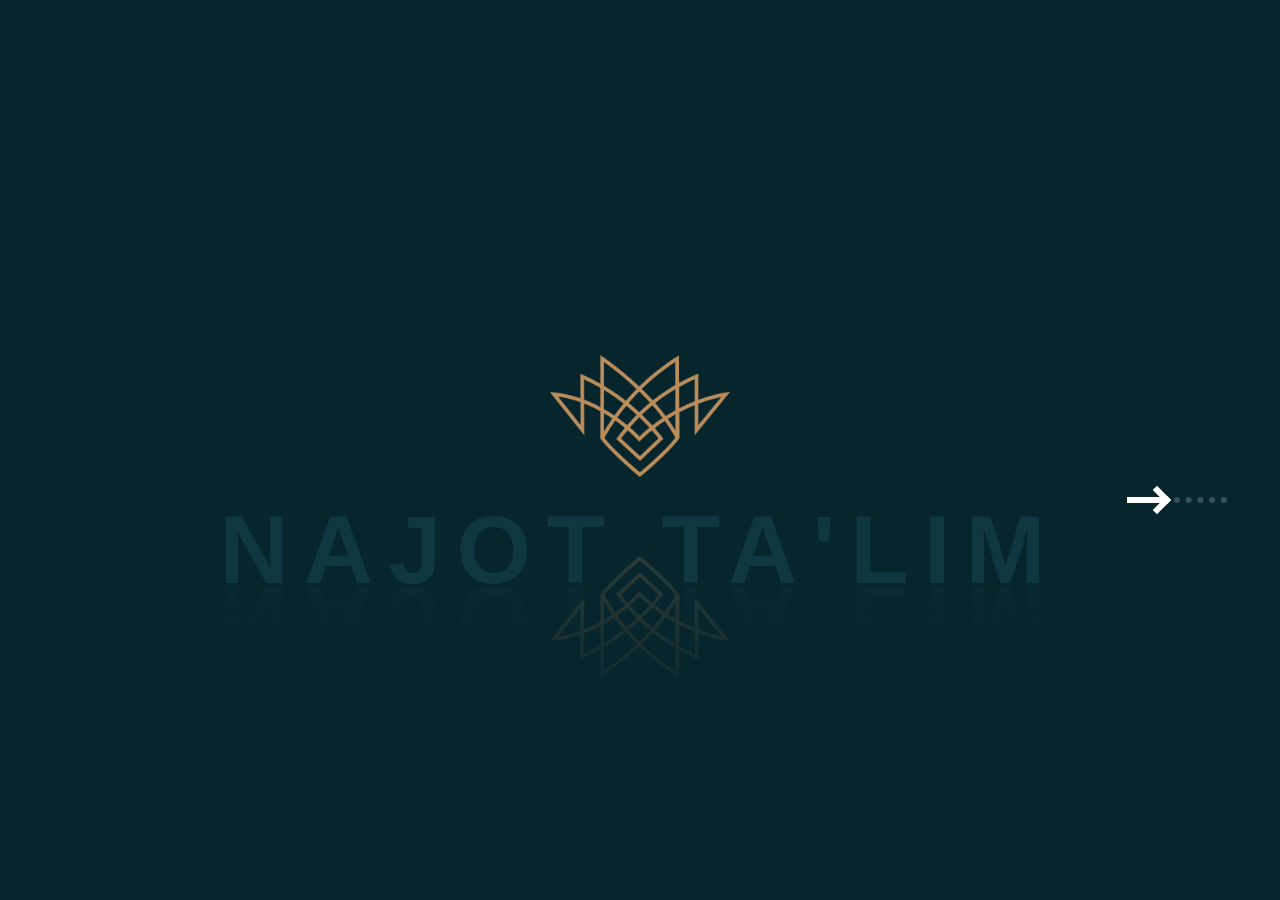
<file: index.html>
<!DOCTYPE html>
<html lang="en">
  <head>
    <meta charset="UTF-8" />
    <meta name="viewport" content="width=device-width, initial-scale=1.0" />
    <title>animation</title>
    <link rel="stylesheet" href="./css/styles.css" />
  </head>
  <body>
    <img class="shaddow" src="./img/logo-najot.ico" alt="" />
    <h2 contenteditable="true">najot ta'lim</h2>
    <a class="next" href="./clock.html">
      <div class="center">
        <div class="arrow"></div>
      </div>
    </a>
  </body>
</html>
</file>
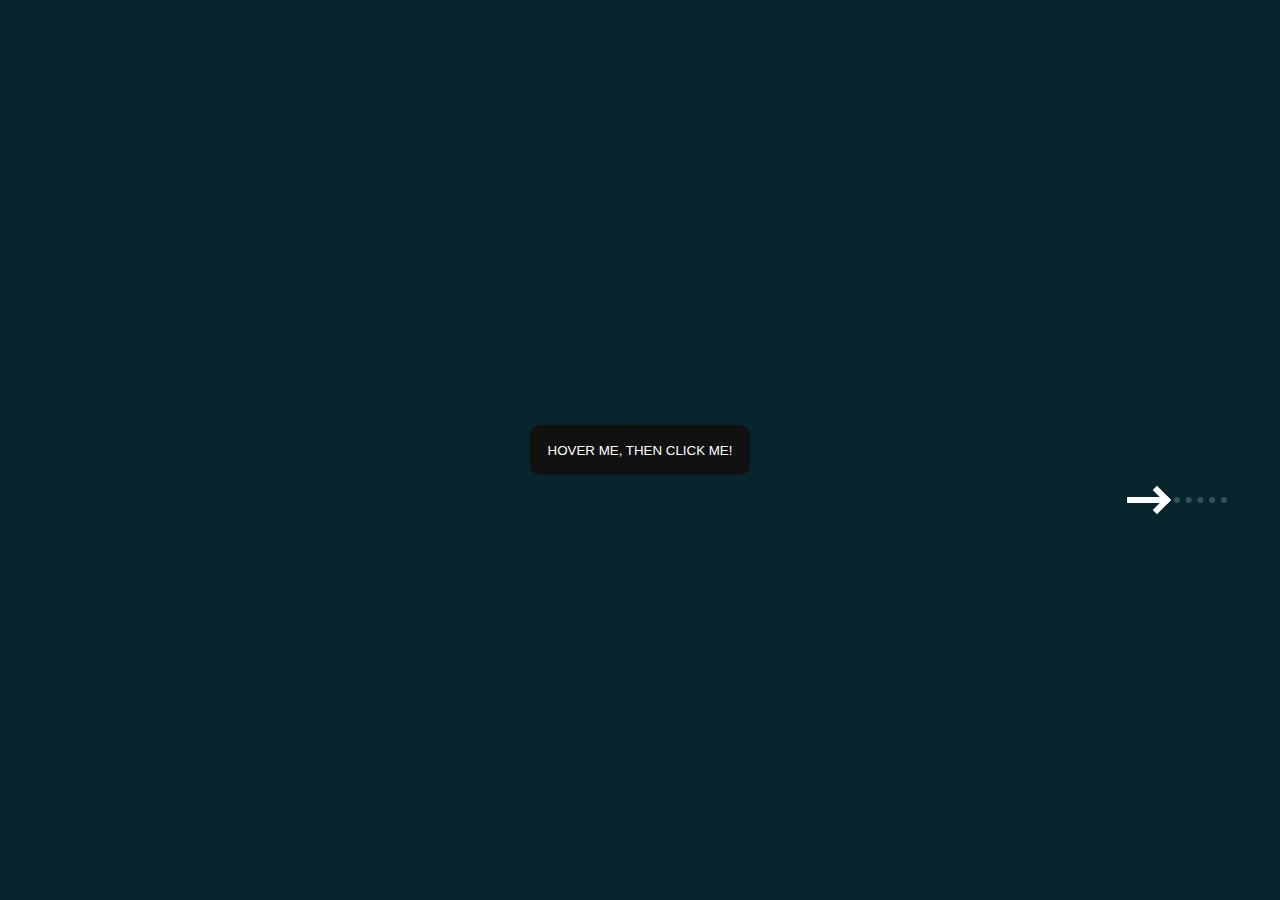
<file: button.html>
<!DOCTYPE html>
<html lang="en">
  <head>
    <meta charset="UTF-8" />
    <meta name="viewport" content="width=device-width, initial-scale=1.0" />
    <title>Advanced Animated Button</title>
    <link rel="stylesheet" href="./css/styles.css" />
    <style>
      .glow-on-hover {
        width: 220px;
        height: 50px;
        border: none;
        outline: none;
        color: #fff;
        background: #111;
        cursor: pointer;
        position: relative;
        z-index: 0;
        border-radius: 10px;
      }

      .glow-on-hover:before {
        content: "";
        background: linear-gradient(
          45deg,
          #ff0000,
          #ff7300,
          #fffb00,
          #48ff00,
          #00ffd5,
          #002bff,
          #7a00ff,
          #ff00c8,
          #ff0000
        );
        position: absolute;
        top: -2px;
        left: -2px;
        background-size: 400%;
        z-index: -1;
        filter: blur(5px);
        width: calc(100% + 4px);
        height: calc(100% + 4px);
        animation: glowing 20s linear infinite;
        opacity: 0;
        transition: opacity 0.3s ease-in-out;
        border-radius: 10px;
      }

      .glow-on-hover:active {
        color: #000;
      }

      .glow-on-hover:active:after {
        background: transparent;
      }

      .glow-on-hover:hover:before {
        opacity: 1;
      }

      .glow-on-hover:after {
        z-index: -1;
        content: "";
        position: absolute;
        width: 100%;
        height: 100%;
        background: #111;
        left: 0;
        top: 0;
        border-radius: 10px;
      }

      @keyframes glowing {
        0% {
          background-position: 0 0;
        }
        50% {
          background-position: 400% 0;
        }
        100% {
          background-position: 0 0;
        }
      }
    </style>
  </head>
  <body>
    <button class="glow-on-hover" type="button">
      HOVER ME, THEN CLICK ME!
    </button>
    <a class="next" href="./nav.html">
      <div class="center">
        <div class="arrow"></div>
      </div>
    </a>
  </body>
</html>
</file>
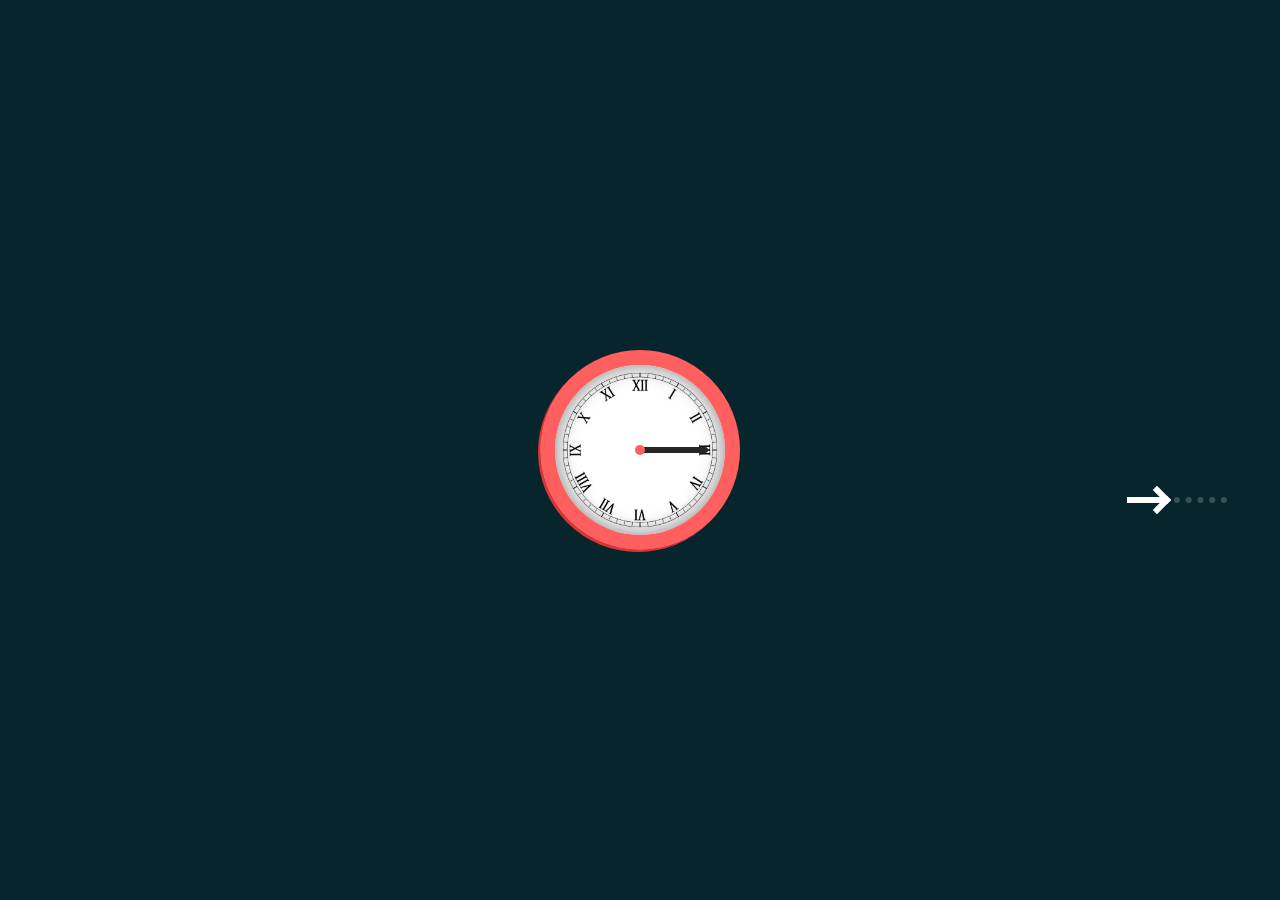
<file: clock.html>
<!DOCTYPE html>
<html lang="en">
  <head>
    <meta charset="UTF-8" />
    <meta name="viewport" content="width=device-width, initial-scale=1.0" />
    <title>clock</title>
    <link rel="stylesheet" href="./css/styles.css" />
    <style>
      .clock {
        position: relative;
        width: 200px;
        height: 200px;
        border: 15px solid #ff5f5f;
        border-radius: 50%;
        background: url(./img/clock-bg.jpeg);
        background-size: cover;
        box-shadow: -2px 2px 0 #e23232, inset 0 0 20px rgba(0, 0, 0, 0.5);
      }
      .clock::before {
        content: "";
        position: absolute;
        top: calc(50% - 3px);
        left: 50%;
        width: 40%;
        height: 6px;
        background: #262626;
        border-radius: 3px;
        animation: clock 10s linear infinite;
        transform-origin: left;
      }
      .clock::after {
        content: "";
        position: absolute;
        top: calc(50% - 3px);
        left: 50%;
        width: 30%;
        height: 6px;
        background: #262626;
        border-radius: 3px;
        animation: clock 48s linear infinite;
        transform-origin: left;
      }
      @keyframes clock {
        0% {
          transform: rotate(-90);
        }
        100% {
          transform: rotate(270deg);
        }
      }
      span {
        position: absolute;
        top: calc(50% - 5px);
        left: calc(50% - 5px);
        width: 10px;
        height: 10px;
        background: #ff5f5f;
        z-index: 1;
        border-radius: 50%;
      }
      .arrow::before {
        left: -7px;
      }
    </style>
  </head>
  <body>
    <div class="clock"><span></span></div>
    <a class="next" href="./loader.html">
      <div class="center">
        <div class="arrow"></div>
      </div>
    </a>
  </body>
</html>
</file>
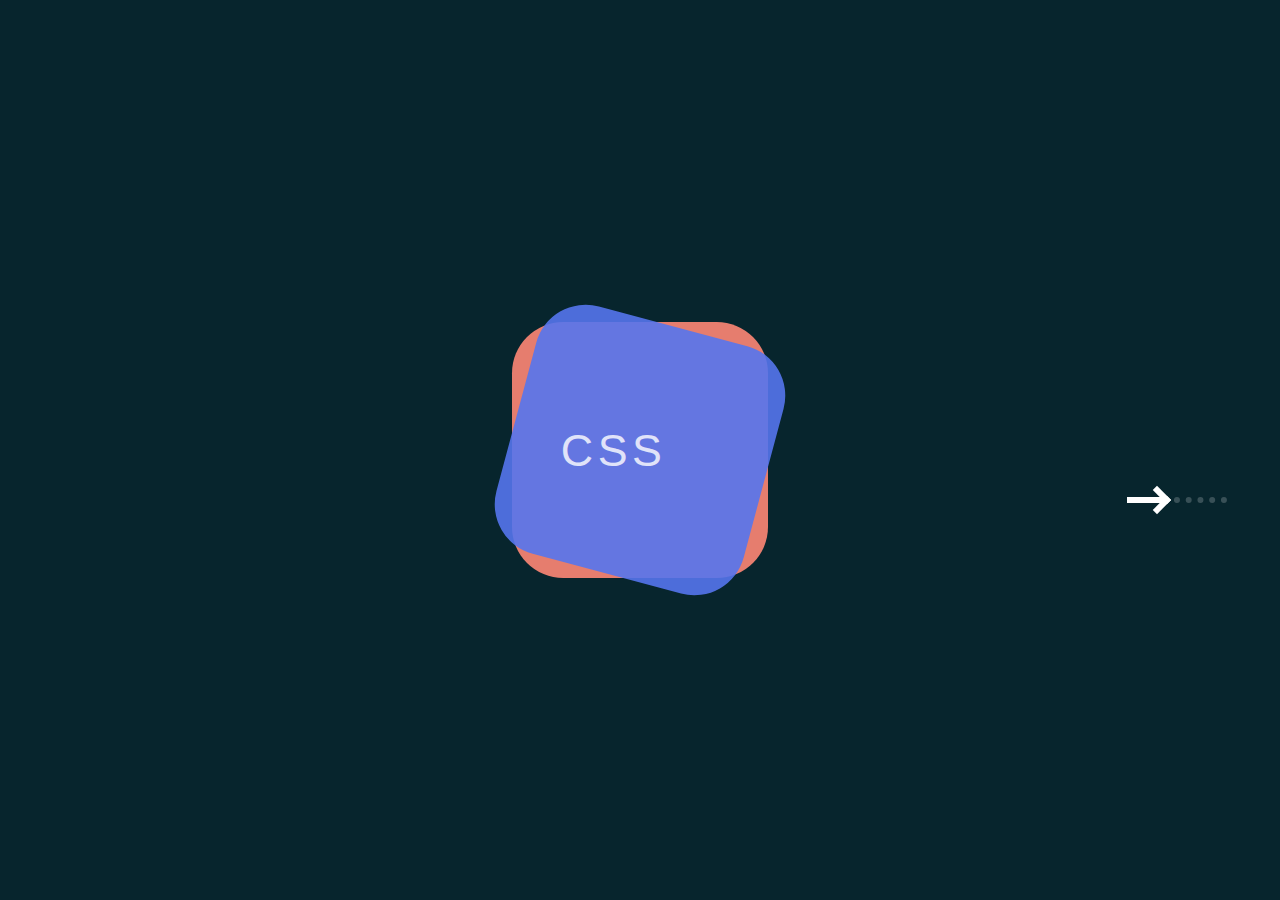
<file: css.html>
<!DOCTYPE html>
<html lang="en">
  <head>
    <meta charset="UTF-8" />
    <meta name="viewport" content="width=device-width, initial-scale=1.0" />
    <title>CSS</title>
    <link rel="stylesheet" href="./css/styles.css" />
    <style>
      .square1 {
        background-color: #ff8776;
        height: 20vw;
        width: 20vw;
        border-radius: 20%;
        position: absolute;
        top: 50vh;
        left: 50vw;
        transform: translate(-50%, -50%);
        animation: counterClockwise 3s infinite;
        opacity: 0.9;
      }

      .square2 {
        background-color: #5576ed;
        height: 20vw;
        width: 20vw;
        border-radius: 20%;
        position: absolute;
        top: 50vh;
        left: 50vw;
        transform: translate(-50%, -50%) rotate(15deg);
        animation: clockwise 4s infinite;
        opacity: 0.9;
      }

      @keyframes counterClockwise {
        50% {
          transform: translate(-50%, -50%) rotate(180deg);
        }
      }

      @keyframes clockwise {
        30% {
          transform: translate(-50%, -50%) rotate(180deg);
        }

        70% {
          transform: translate(-50%, -50%) rotate(270deg);
        }
      }

      .letter {
        color: white;
        font-size: 3.5vw;
        letter-spacing: 0.1em;
        position: absolute;
        top: 50vh;
        left: 50vw;
        transform: translate(-75%, -50%);
        opacity: 0.8;
      }
    </style>
  </head>
  <body>
    <div class="square1"></div>
    <div class="square2"></div>
    <div class="letter">CSS</div>
    <a class="next" href="./home-button.html">
      <div class="center">
        <div class="arrow"></div>
      </div>
    </a>
  </body>
</html>
</file>
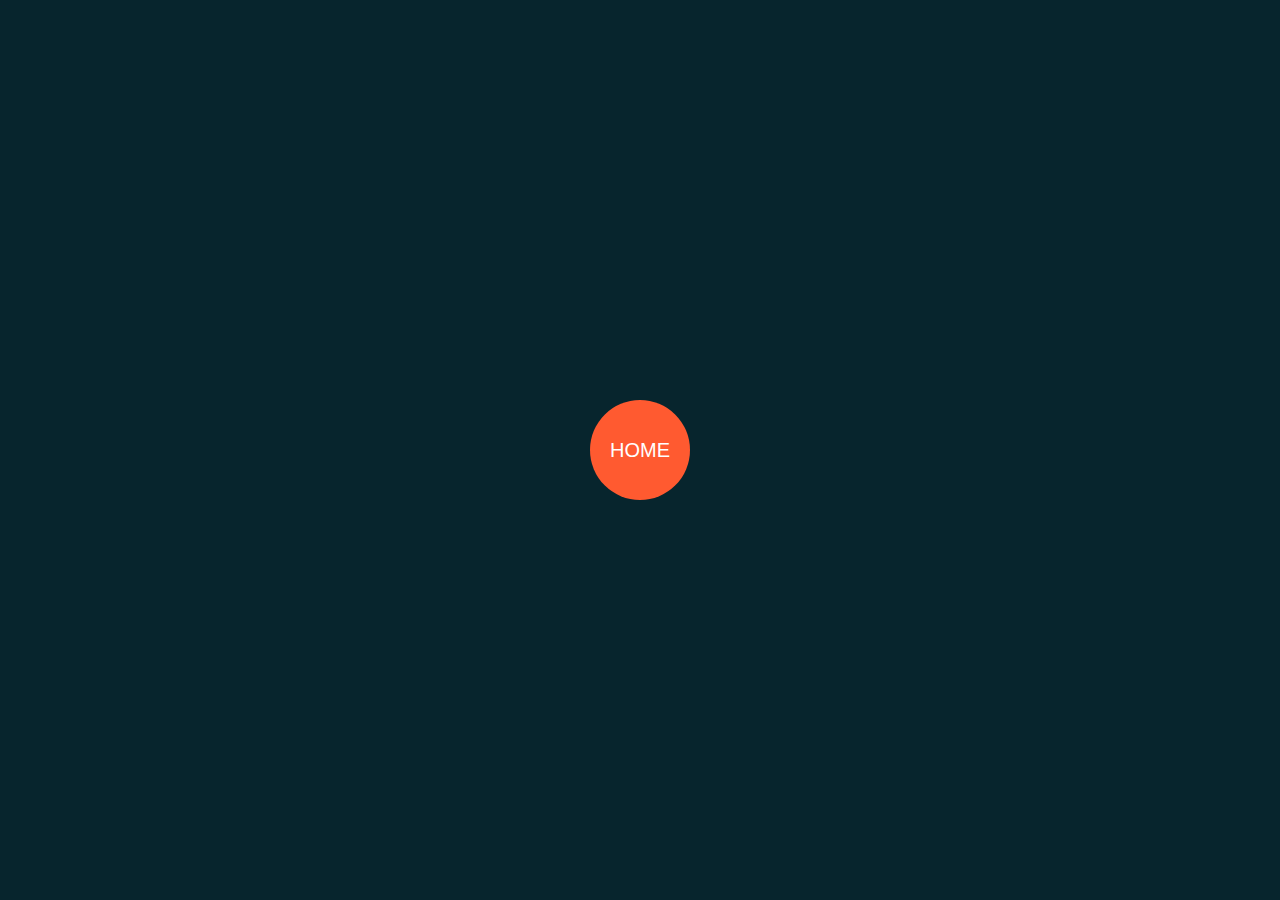
<file: home-button.html>
<!DOCTYPE html>
<html lang="en">
  <head>
    <meta charset="UTF-8" />
    <meta name="viewport" content="width=device-width, initial-scale=1.0" />
    <title>home</title>
    <link rel="stylesheet" href="./css/styles.css" />
    <style>
      .pulse {
        width: 100px;
        height: 100px;
        background: #ff5a30;
        border-radius: 50%;
        color: #fff;
        font-size: 20px;
        text-align: center;
        line-height: 100px;
        font-family: Verdana, Geneva, Tahoma, sans-serif;
        text-transform: uppercase;
        animation: home 3s linear infinite;
      }
      @keyframes home {
        0% {
          box-shadow: 0 0 0 0 rgba(255, 90, 48, 0.7),
            0 0 0 0 rgba(255, 90, 48, 0.7);
        }
        40% {
          box-shadow: 0 0 0 50px rgba(255, 90, 48, 0),
            0 0 0 0 rgba(255, 90, 48, 0.7);
        }
        80% {
          box-shadow: 0 0 0 50px rgba(255, 90, 48, 0),
            0 0 0 30px rgba(255, 90, 48, 0);
        }
        100% {
          box-shadow: 0 0 0 0 rgba(255, 90, 48, 0),
            0 0 0 30px rgba(255, 90, 48, 0);
        }
      }
    </style>
  </head>
  <body>
    <a style="text-decoration: none" href="./index.html">
      <div class="pulse">home</div>
    </a>
  </body>
</html>
</file>
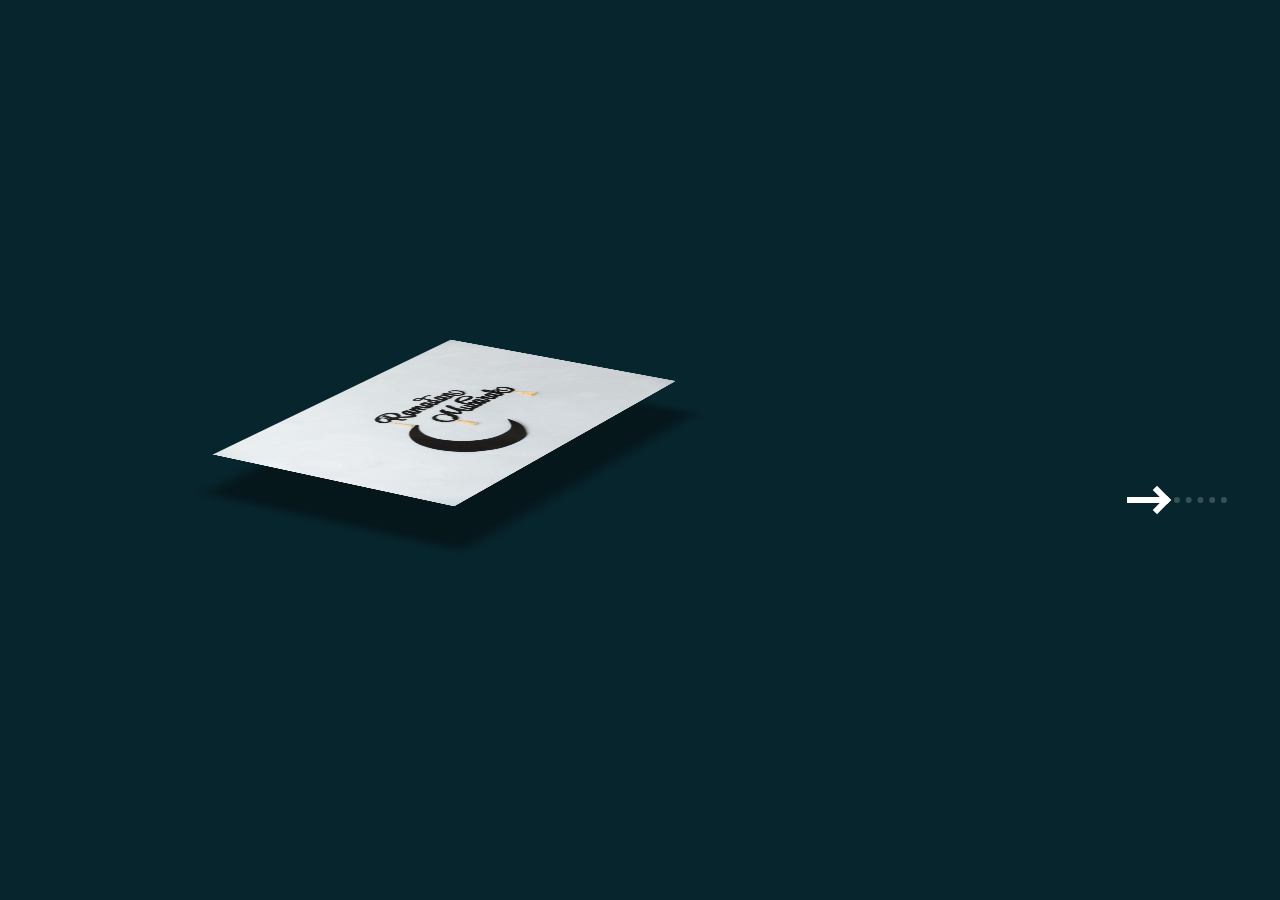
<file: img.html>
<!DOCTYPE html>
<html lang="en">
  <head>
    <meta charset="UTF-8" />
    <meta name="viewport" content="width=device-width, initial-scale=1.0" />
    <title>Image</title>
    <link rel="stylesheet" href="./css/styles.css" />
    <style>
      .image {
        perspective: 3000px;
        width: 50%;
        position: absolute;
        left: 50%;
        top: 50%;
        transform: translate(-50%, -50%);
        transform-style: preserve-3d;
      }
      .image img {
        transform: rotateX(70deg) rotateZ(-60deg) translate3d(-120px, 0px, 70px);
        box-shadow: -80px 60px 15px 5px rgba(0, 0, 0, 0.4);
        transition: all 0.4s;
        transform-style: preserve-3d;
      }
      .image:hover img {
        transform: rotateX(0deg) rotateZ(0deg) translate3d(0px, 0px, 0px);
        box-shadow: 0px 0px 0px 0px rgba(0, 0, 0, 0);
      }
    </style>
  </head>
  <body>
    <div class="container">
      <div class="image">
        <img src="./img/ramadan.jpeg" class="img" alt="" width="400" />
      </div>
    </div>
    <a class="next" href="./css.html">
      <div class="center">
        <div class="arrow"></div>
      </div>
    </a>
  </body>
</html>
</file>
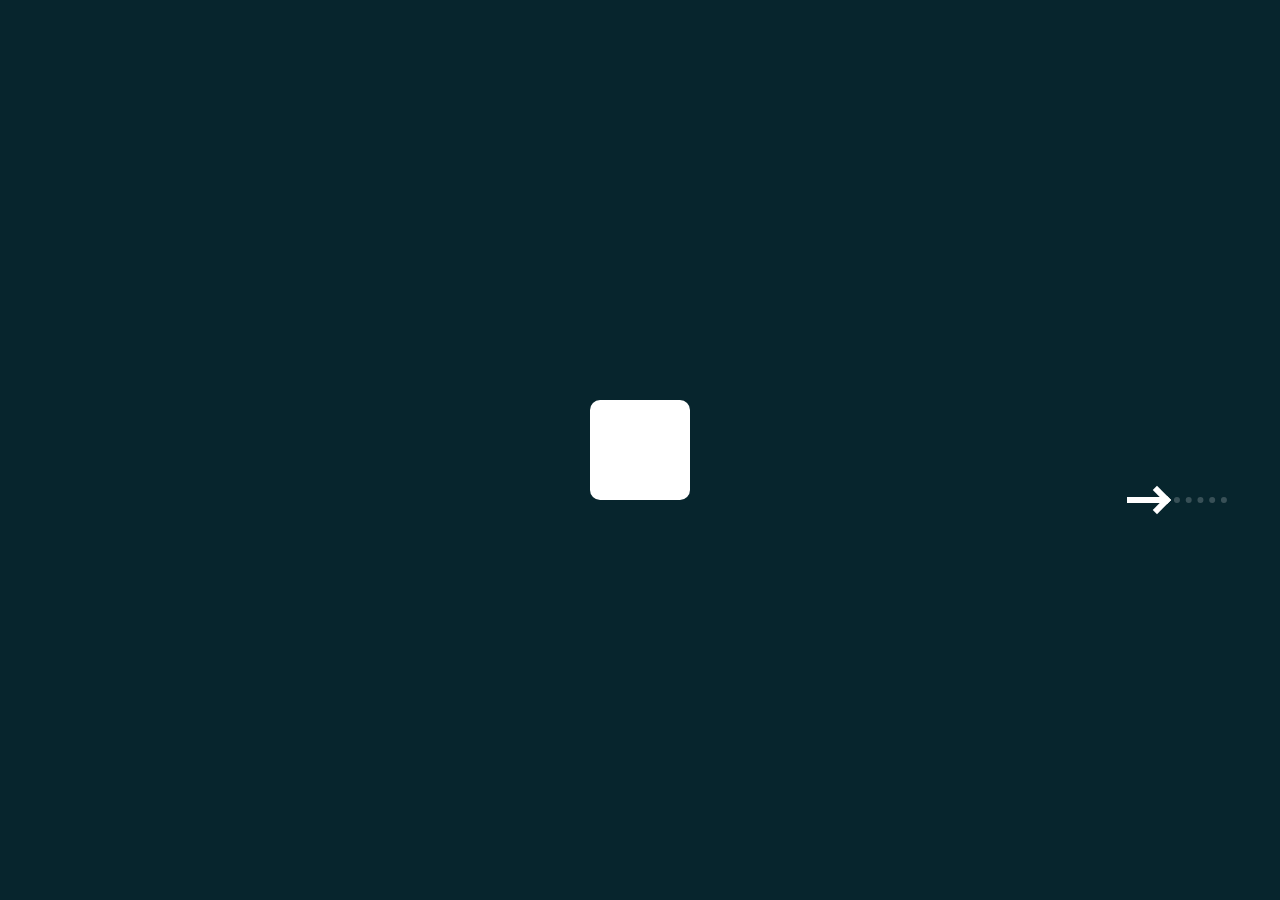
<file: loader.html>
<!DOCTYPE html>
<html lang="en">
  <head>
    <meta charset="UTF-8" />
    <meta name="viewport" content="width=device-width, initial-scale=1.0" />
    <title>Loader</title>
    <link rel="stylesheet" href="./css/styles.css" />
    <style>
      .loader {
        width: 100px;
        height: 100px;
        background: #fff;
        border-radius: 10px;
        animation: fold 2s linear infinite;
      }
      @keyframes fold {
        0% {
          transform: perspective(200px) rotateX(0deg) rotateY(0deg);
        }
        50% {
          transform: perspective(200px) rotateX(-180deg) rotateY(0deg);
        }
        100% {
          transform: perspective(200px) rotateX(-180deg) rotateY(-180deg);
        }
      }
    </style>
  </head>
  <body>
    <div class="loader"></div>
    <a class="next" href="./loading.html">
      <div class="center">
        <div class="arrow"></div>
      </div>
    </a>
  </body>
</html>
</file>
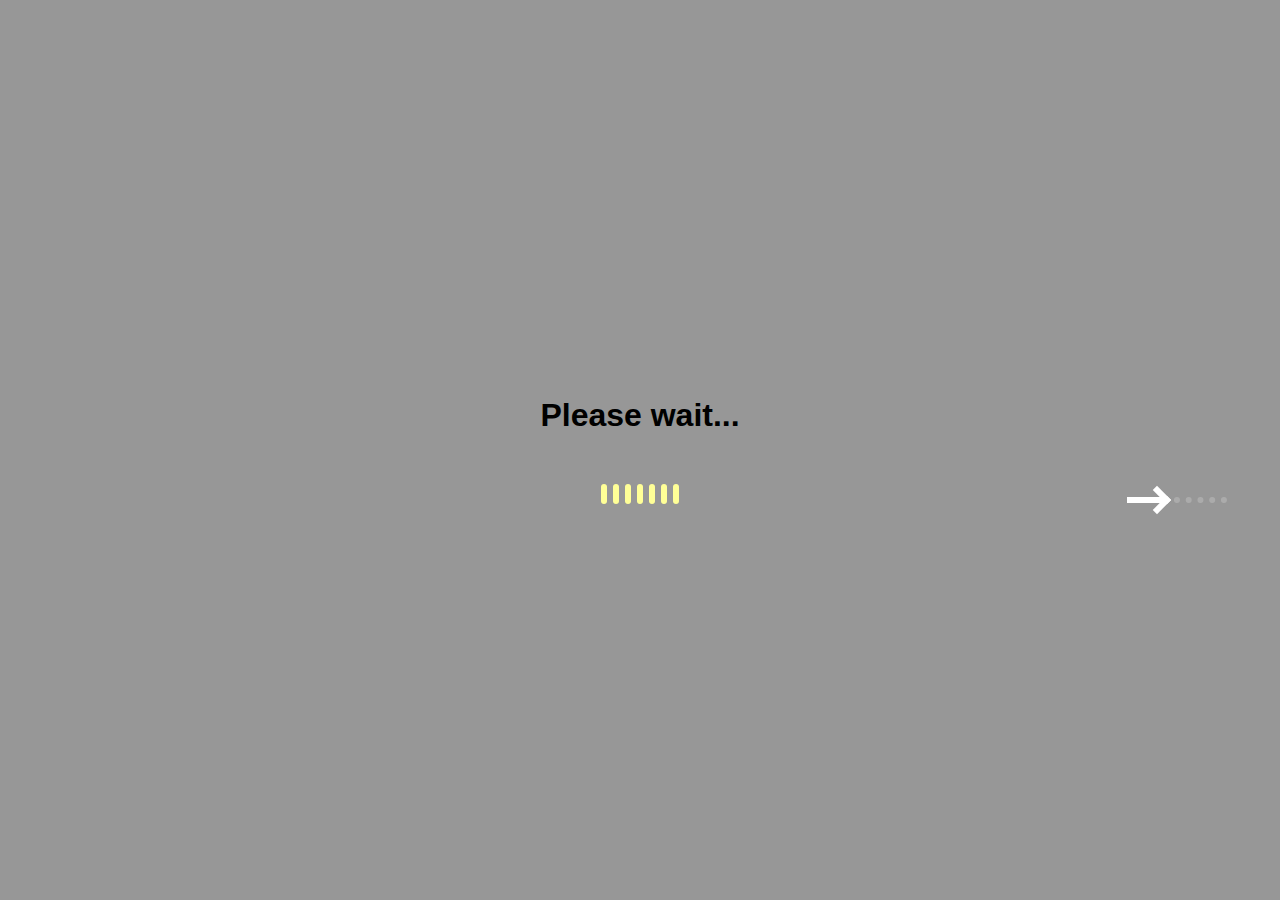
<file: loading.html>
<!DOCTYPE html>
<html lang="en">
  <head>
    <meta charset="UTF-8" />
    <meta name="viewport" content="width=device-width, initial-scale=1.0" />
    <title>Loading</title>
    <link rel="stylesheet" href="./css/styles.css" />
    <style>
      body {
        background: #979797;
      }
      ul {
        display: flex;
      }
      ul li {
        border-radius: 5px;
        list-style: none;
        width: 6px;
        height: 20px;
        background: #ffff97;
        margin: 0 3px;
        animation: loading 0.7s infinite alternate;
      }
      @keyframes loading {
        0% {
          transform: scaleY(1);
        }
        25% {
          transform: scaleY(1);
        }
        50% {
          transform: scaleY(1);
        }
        75% {
          transform: scaleY(1);
        }
        100% {
          transform: scaleY(3);
        }
      }
      ul li:nth-child(1) {
        animation-delay: 0.1s;
      }
      ul li:nth-child(2) {
        animation-delay: 0.2s;
      }
      ul li:nth-child(3) {
        animation-delay: 0.3s;
      }
      ul li:nth-child(4) {
        animation-delay: 0.4s;
      }
      ul li:nth-child(5) {
        animation-delay: 0.5s;
      }
      ul li:nth-child(6) {
        animation-delay: 0.6s;
      }
      ul li:nth-child(7) {
        animation-delay: 0.7s;
      }
    </style>
  </head>
  <body>
    <h1 style="margin-bottom: 50px">Please wait...</h1>
    <ul>
      <li></li>
      <li></li>
      <li></li>
      <li></li>
      <li></li>
      <li></li>
      <li></li>
    </ul>
    <a class="next" href="./spinner.html">
      <div class="center">
        <div class="arrow"></div>
      </div>
    </a>
  </body>
</html>
</file>
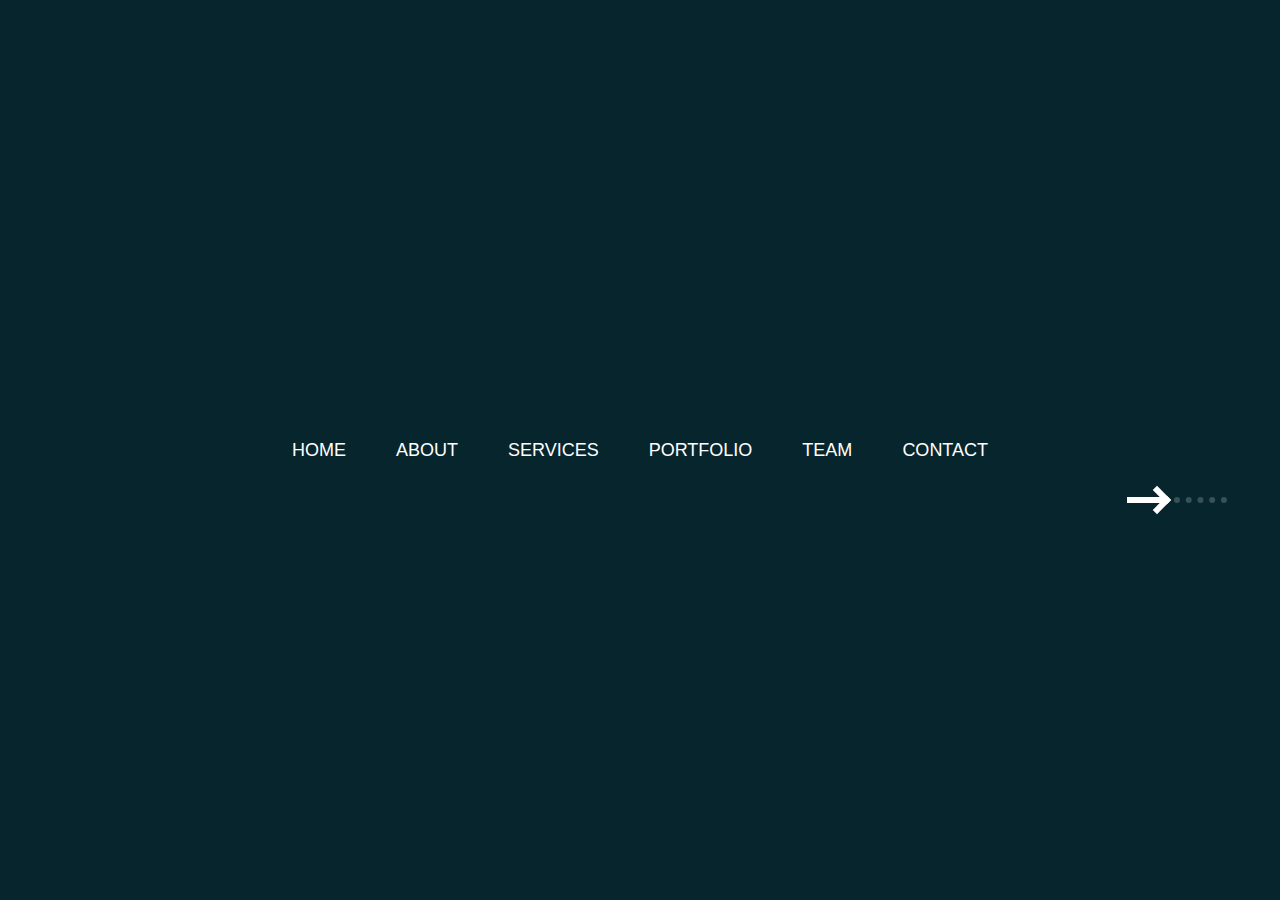
<file: nav.html>
<!DOCTYPE html>
<html lang="en">
  <head>
    <meta charset="UTF-8" />
    <meta name="viewport" content="width=device-width, initial-scale=1.0" />
    <title>nav</title>
    <link rel="stylesheet" href="./css/styles.css" />
    <style>
      ul {
        margin: 0;
        padding: 0;
        display: flex;
      }

      ul li {
        list-style: none;
        margin: 0 20px;
        transition: 0.5s;
      }

      ul li a {
        display: block;
        position: relative;
        text-decoration: none;
        padding: 5px;
        font-size: 18px;
        font-family: sans-serif;
        color: #fff;
        text-transform: uppercase;
        transition: 0.5s;
      }

      ul:hover li a {
        transform: scale(1.5);
        opacity: 0.2;
        filter: blur(5px);
      }

      ul li a:hover {
        transform: scale(2);
        opacity: 1;
        filter: blur(0);
        text-decoration: none;
        color: #fff;
      }

      ul li a:before {
        content: "";
        position: absolute;
        top: 0;
        left: 0;
        width: 100%;
        height: 100%;
        background: #979797;
        transition: 0.5s;
        transform-origin: right;
        transform: scaleX(0);
        z-index: -1;
      }

      ul li a:hover:before {
        transition: transform 0.5s;
        transform-origin: left;
        transform: scaleX(1);
      }
    </style>
  </head>
  <body>
    <ul>
      <li><a href="#">Home</a></li>
      <li><a href="#">About</a></li>
      <li><a href="#">Services</a></li>
      <li><a href="#">Portfolio</a></li>
      <li><a href="#">Team</a></li>
      <li><a href="#">Contact</a></li>
    </ul>
    <a class="next" href="./img.html">
      <div class="center">
        <div class="arrow"></div>
      </div>
    </a>
  </body>
</html>
</file>
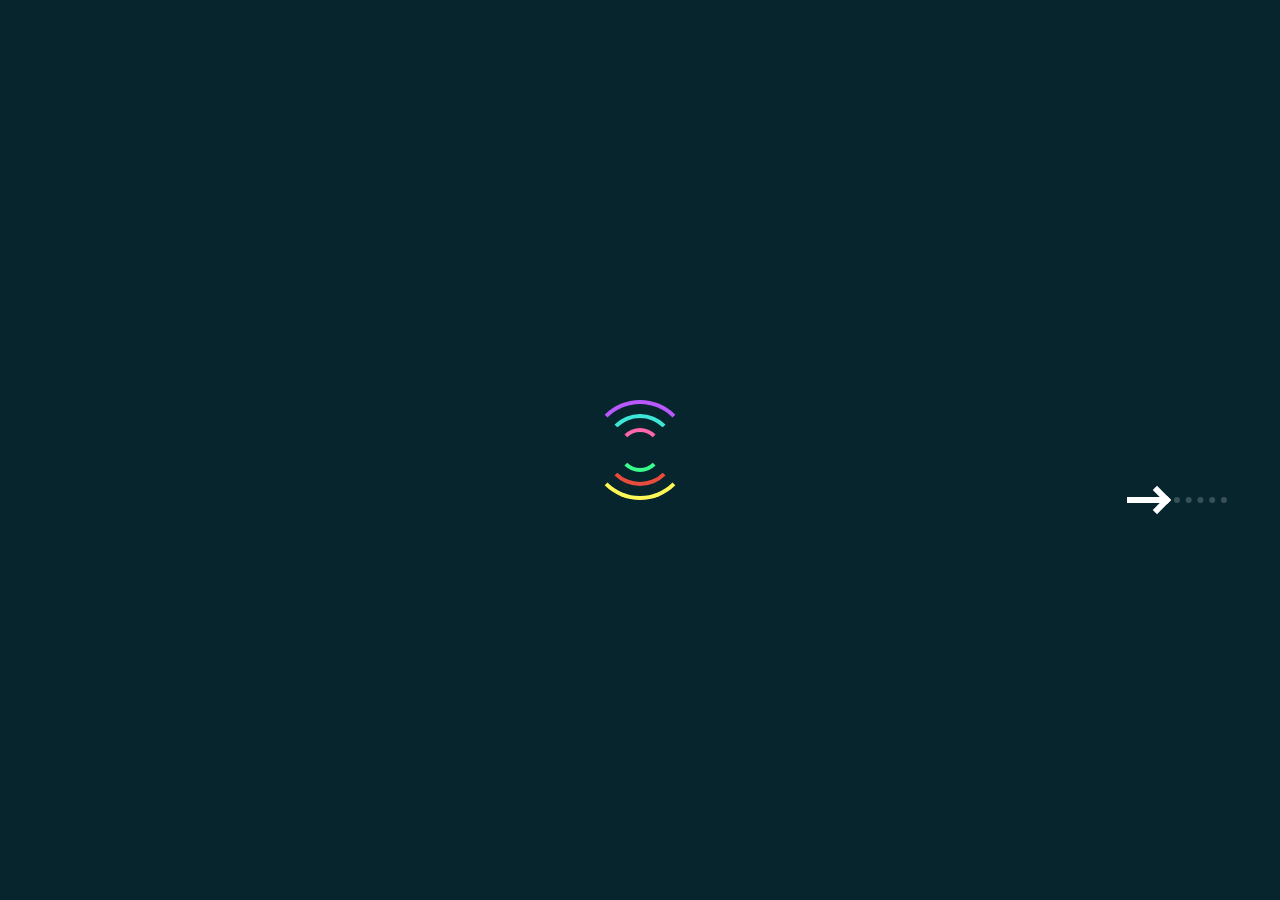
<file: spinner.html>
<!DOCTYPE html>
<html lang="en">
  <head>
    <meta charset="UTF-8" />
    <meta name="viewport" content="width=device-width, initial-scale=1.0" />
    <title>spinner</title>
    <link rel="stylesheet" href="./css/styles.css" />
    <style>
      .spinner {
        position: relative;
        width: 100px;
        height: 100px;
        border: 4px solid transparent;
        border-bottom: 4px solid #fff958;
        border-top: 4px solid #b858ff;
        border-radius: 50%;
        animation: spin 2s linear infinite;
      }
      .spinner::before {
        content: "";
        position: absolute;
        inset: 10px;
        border: 4px solid transparent;
        border-bottom: 4px solid #e74c3c;
        border-top: 4px solid #3ce7d8;
        border-radius: 50%;
        animation: spin 3s linear infinite;
      }

      .spinner::after {
        content: "";
        position: absolute;
        inset: 24px;
        border: 4px solid transparent;
        border-bottom: 4px solid #39ff8d;
        border-top: 4px solid #ff67ad;
        border-radius: 50%;
        animation: spin 4s linear infinite;
      }
      @keyframes spin {
        0% {
          transform: rotate(0deg);
        }
        100% {
          transform: rotate(360deg);
        }
      }
    </style>
  </head>
  <body>
    <div class="spinner"></div>
    <a class="next" href="./arrow.html">
      <div class="center">
        <div class="arrow"></div>
      </div>
    </a>
  </body>
</html>
</file>
<file: css/styles.css>
*,
*::after,
*::before {
  padding: 0;
  margin: 0;
  box-sizing: border-box;
  font-family: Arial, Helvetica, sans-serif;
}
body {
  display: flex;
  flex-direction: column;
  justify-content: center;
  align-items: center;
  min-height: 100vh;
  background: #07252d;
}
h2 {
  position: relative;
  font-size: 6em;
  letter-spacing: 15px;
  color: #0e3742;
  text-transform: uppercase;
  width: 100%;
  text-align: center;
  -webkit-box-reflect: below 1px linear-gradient(transparent, #0004);
  line-height: 0.7em;
  outline: none;
  animation: animate 5s linear infinite;
}
.shaddow {
  width: 200px;
  -webkit-box-reflect: below 1px linear-gradient(transparent, #0004);
  animation: flip 5s linear infinite;
}
@keyframes flip {
  0% {
    transform: rotateY(0);
  }
  10% {
    transform: rotateY(180deg);
  }
  90% {
    transform: rotateY(0);
  }
  100% {
    transform: rotateY(180deg);
  }
}
@keyframes animate {
  0%,
  18%,
  20%,
  50.1%,
  60%,
  65.1%,
  80%,
  90.1%,
  92% {
    color: #0e3742;
    text-shadow: none;
  }
  18.1%,
  20.1%,
  30%,
  50%,
  60.1%,
  65%,
  80.1%,
  90%,
  92.1%,
  100% {
    color: #fff;
    text-shadow: 0 0 10px #03bcf4, 0 0 20px #03bcf4, 0 0 40px #03bcf4,
      0 0 80px #03bcf4, 0 0 160px #03bcf4;
  }
}
.center {
  position: absolute;
  right: 100px;
  transform: rotate(-90deg);
  width: 0;
  height: 100px;
  border-left: 6px dotted rgba(255, 255, 255, 0.2);
}
.arrow {
  position: absolute;
  width: 6px;
  height: 40px;
  left: -6px;
  background: #fff;
  animation: move 2s infinite;
  animation-delay: 5s;
}
.arrow::before {
  content: "";
  position: absolute;
  bottom: 0;
  left: -7px;
  width: 20px;
  height: 20px;
  border-bottom: 6px solid #fff;
  border-right: 6px solid #fff;
  transform: rotate(45deg);
}
@keyframes move {
  0% {
    transform: translateY(0);
    opacity: 1;
  }

  100% {
    transform: translateY(100px);
    opacity: 0;
  }
}
.next {
  position: absolute;
  right: 0;
  top: 50%;
  height: 100px;
  width: 150px;
}
</file>
